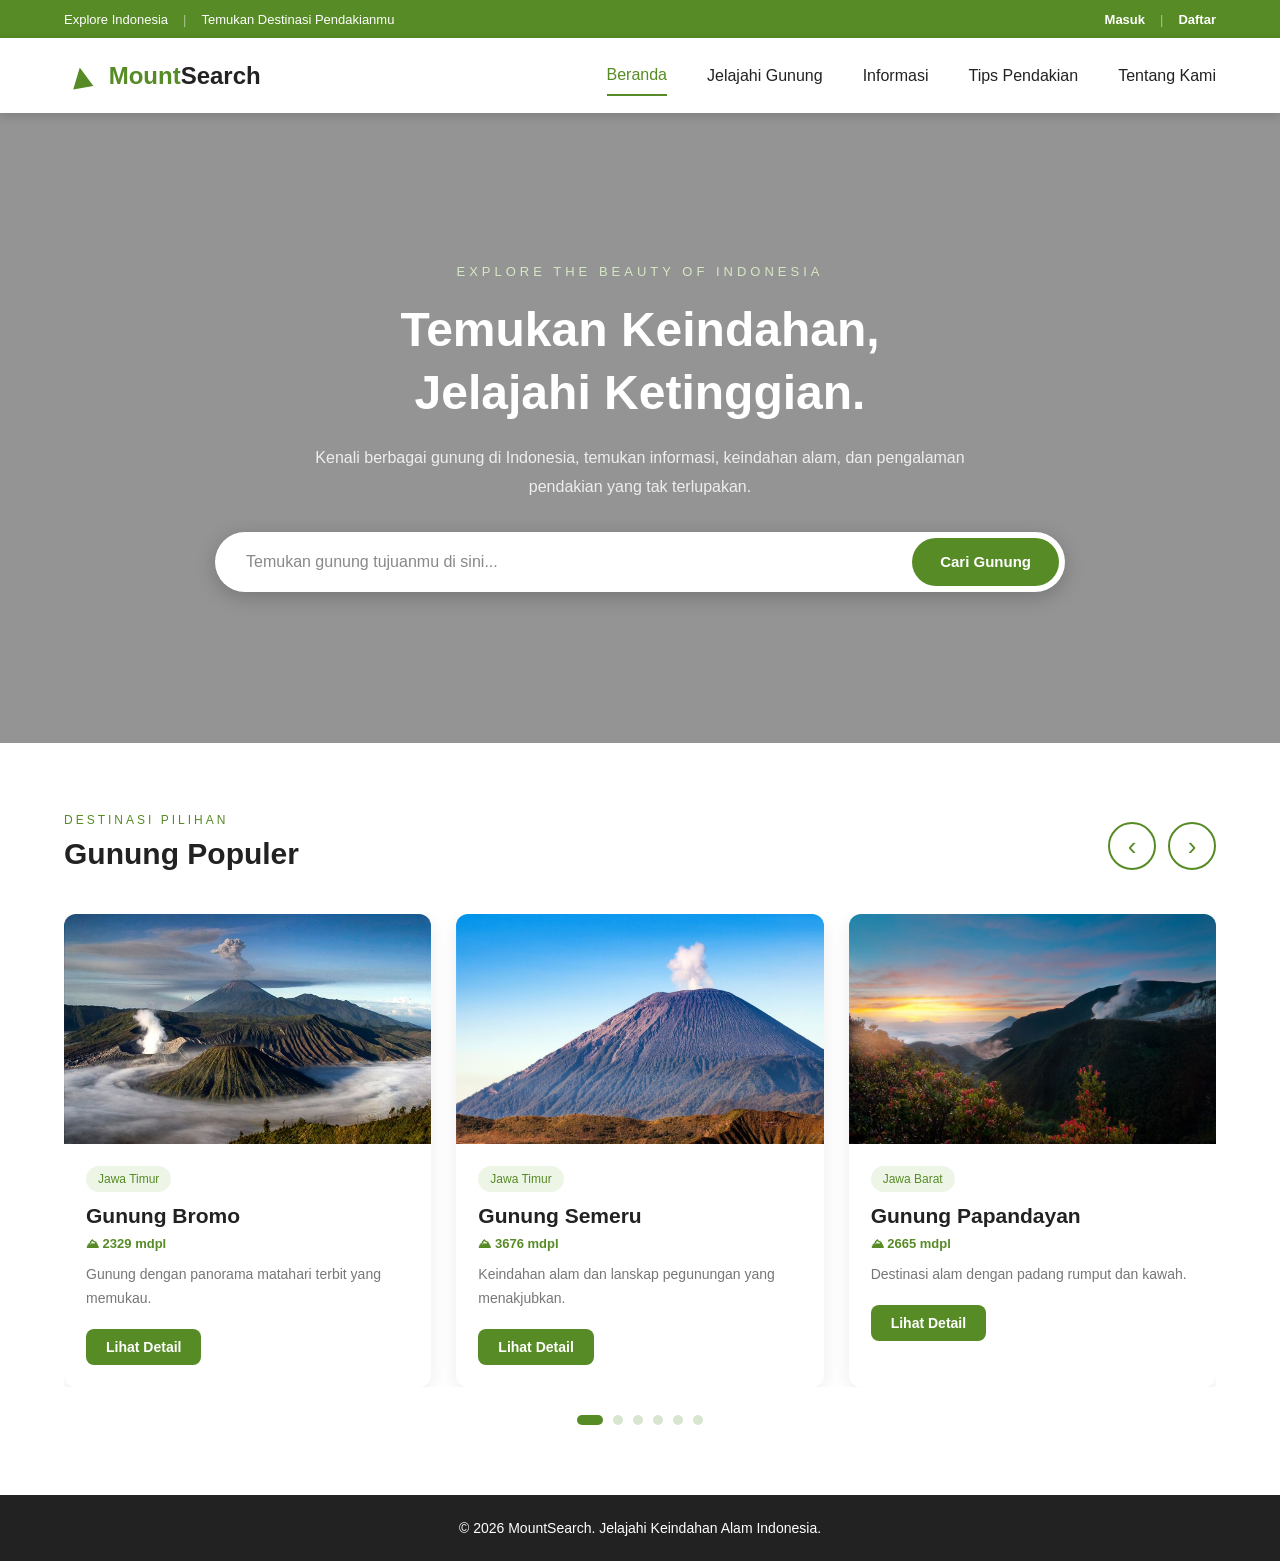
<file: index.html>
<!DOCTYPE html>
<html lang="id">
<head>
    <meta charset="UTF-8">
    <meta name="viewport" content="width=device-width, initial-scale=1.0">
    <title>MountSearch - Jelajahi Gunung Indonesia</title>

    <link rel="stylesheet" href="style.css">
</head>
<body>

    <!-- TOP BAR -->
    <div class="topbar">
        <div class="topbar-left">
            <span>Explore Indonesia</span>
            <span class="divider">|</span>
            <span>Temukan Destinasi Pendakianmu</span>
        </div>

        <div class="topbar-right">
            <a href="#">Masuk</a>
            <span class="divider">|</span>
            <a href="#">Daftar</a>
        </div>
    </div>

    <!-- NAVBAR -->
    <header class="navbar">

        <div class="logo">
            <div class="logo-icon">▲</div>
            <h1>Mount<span>Search</span></h1>
        </div>

        <nav>
            <a href="index.html" class="active">Beranda</a>
            <a href="#gunung">Jelajahi Gunung</a>
            <a href="informasi.html">Informasi</a>
            <a href="#">Tips Pendakian</a>
            <a href="#">Tentang Kami</a>
        </nav>

    </header>

    <!-- HERO SECTION -->
    <section class="hero">

        <div class="hero-overlay"></div>

        <div class="hero-content">

            <p class="hero-subtitle">
                EXPLORE THE BEAUTY OF INDONESIA
            </p>

            <h2>
                Temukan Keindahan,<br>
                Jelajahi Ketinggian.
            </h2>

            <p class="hero-description">
                Kenali berbagai gunung di Indonesia, temukan informasi,
                keindahan alam, dan pengalaman pendakian yang tak terlupakan.
            </p>

            <div class="search-container">
                <input
                    type="text"
                    id="searchInput"
                    placeholder="Temukan gunung tujuanmu di sini..."
                    autocomplete="off"
                >

                <!-- Tombol hapus pencarian (muncul saat ada input) -->
                <button type="button" id="clearSearch" class="clear-search" aria-label="Hapus pencarian">
                    &times;
                </button>

                <button type="button" id="searchButton">
                    Cari Gunung
                </button>
            </div>

        </div>

    </section>

    <!-- POPULAR MOUNTAINS -->
    <section class="mountain-section" id="gunung">

        <div class="section-header">

            <div>
                <p class="section-subtitle" id="sectionSubtitle">DESTINASI PILIHAN</p>
                <h2 id="sectionTitle">Gunung Populer</h2>
                <p class="results-count" id="resultsCount"></p>
            </div>

            <!-- Tombol navigasi panah carousel -->
            <div class="carousel-nav">
                <button type="button" class="carousel-btn" id="prevBtn" aria-label="Sebelumnya">
                    &#8249;
                </button>
                <button type="button" class="carousel-btn" id="nextBtn" aria-label="Berikutnya">
                    &#8250;
                </button>
            </div>

        </div>

        <!-- Viewport carousel: card dirender oleh script.js -->
        <div class="carousel" id="carousel">
            <div class="mountain-container" id="mountainContainer"></div>
        </div>

        <!-- Indikator titik carousel -->
        <div class="carousel-dots" id="carouselDots"></div>
 
    </section>

    <!-- FOOTER -->
    <footer>
        <p>© 2026 MountSearch. Jelajahi Keindahan Alam Indonesia.</p>
    </footer>

    <script src="script.js"></script>

</body>
</html>
</file>
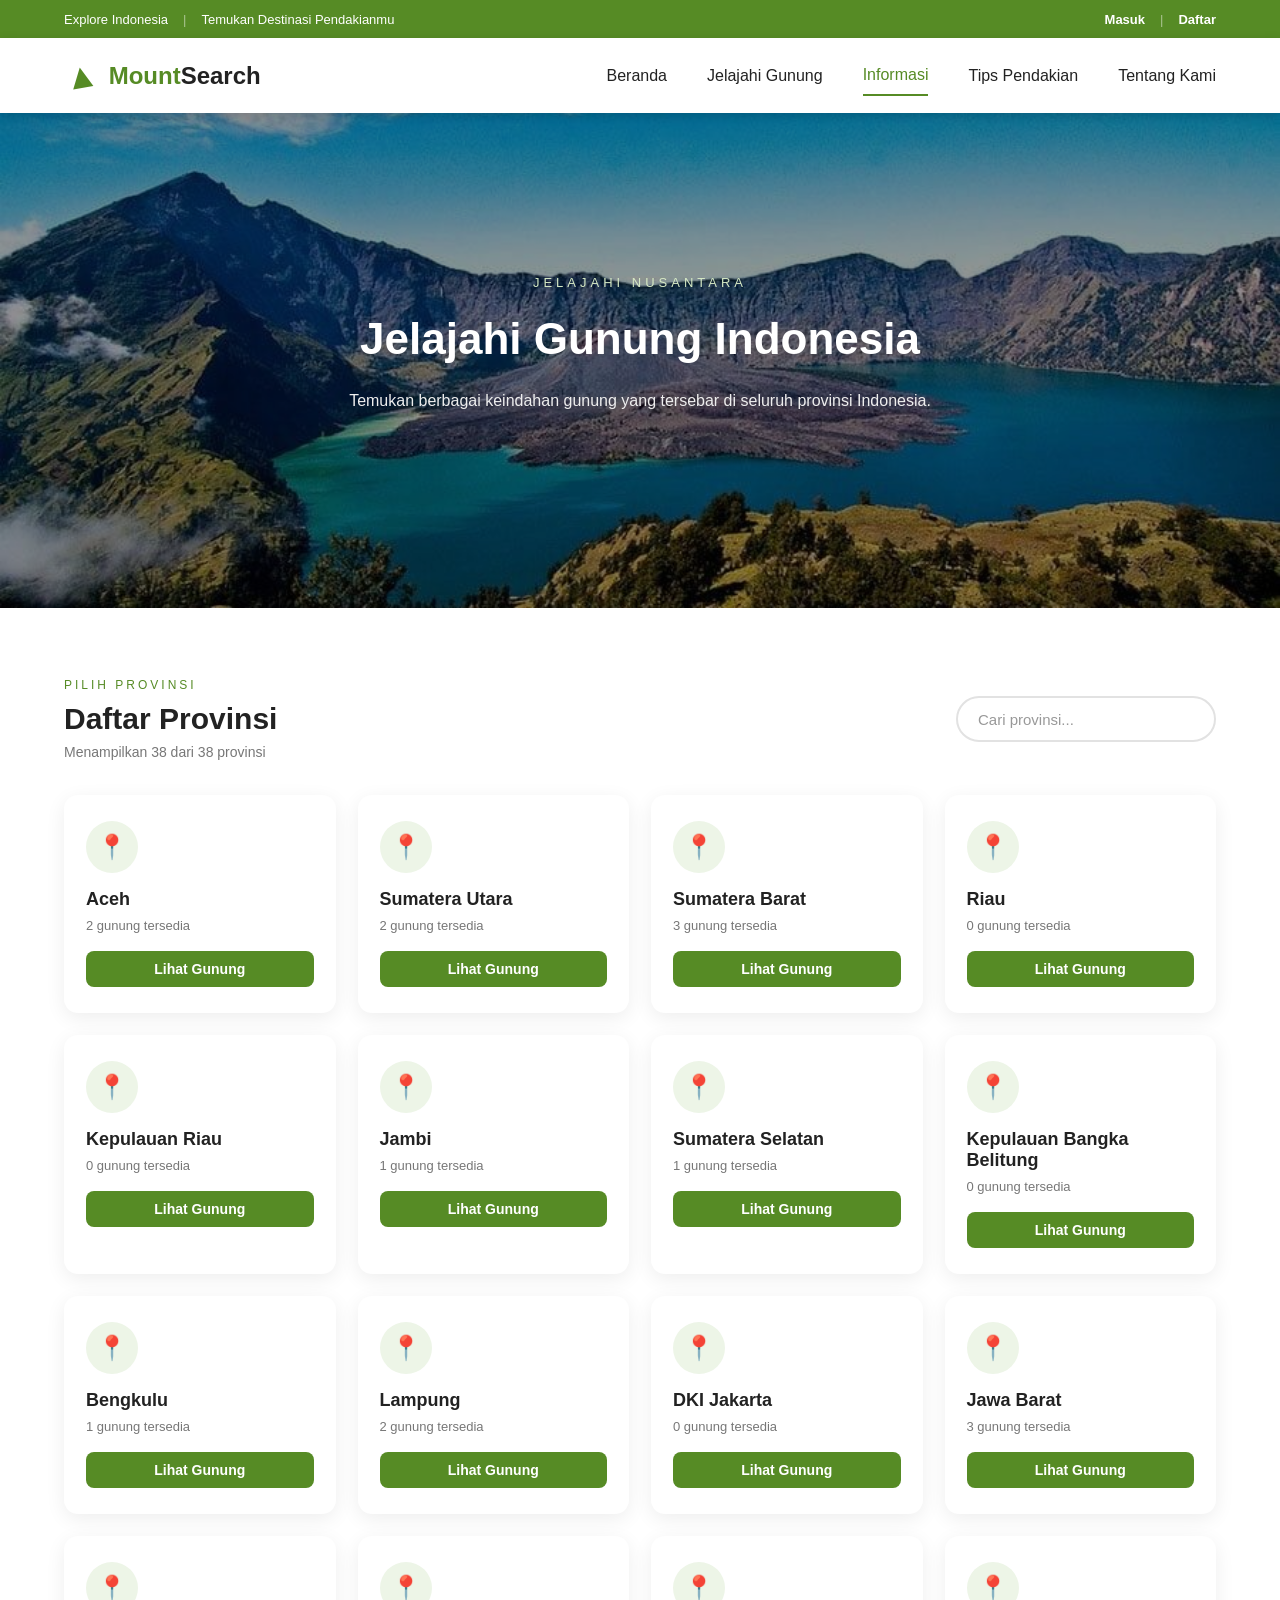
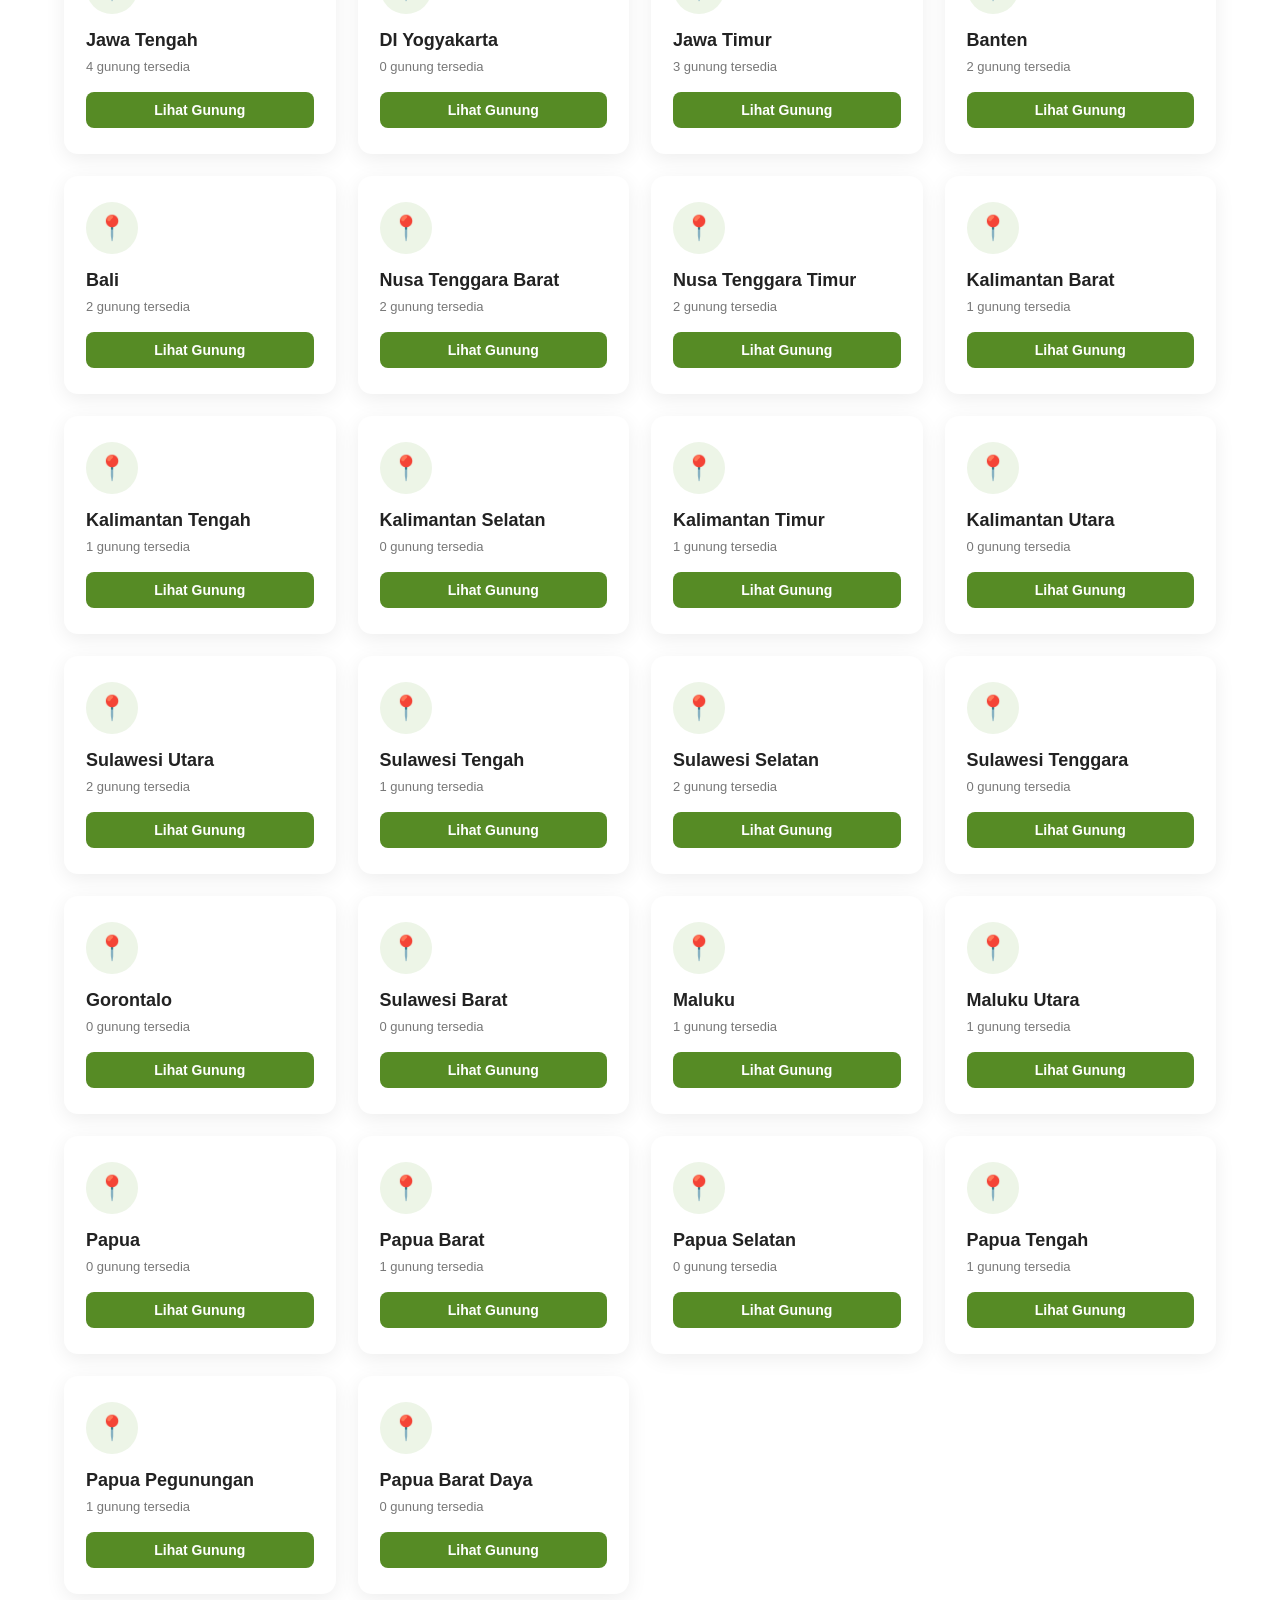
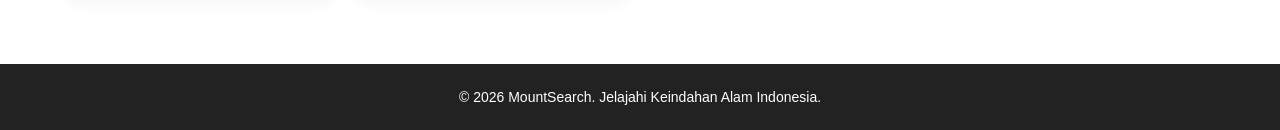
<file: informasi.html>
<!DOCTYPE html>
<html lang="id">
<head>
    <meta charset="UTF-8">
    <meta name="viewport" content="width=device-width, initial-scale=1.0">
    <title>Informasi Gunung Indonesia - MountSearch</title>

    <!-- Gaya dasar bersama (navbar, topbar, footer, card gunung) -->
    <link rel="stylesheet" href="style.css">
    <!-- Gaya khusus halaman Informasi -->
    <link rel="stylesheet" href="informasi.css">
</head>
<body>

    <!-- TOP BAR -->
    <div class="topbar">
        <div class="topbar-left">
            <span>Explore Indonesia</span>
            <span class="divider">|</span>
            <span>Temukan Destinasi Pendakianmu</span>
        </div>

        <div class="topbar-right">
            <a href="#">Masuk</a>
            <span class="divider">|</span>
            <a href="#">Daftar</a>
        </div>
    </div>

    <!-- NAVBAR -->
    <header class="navbar">

        <div class="logo">
            <div class="logo-icon">▲</div>
            <h1>Mount<span>Search</span></h1>
        </div>

        <nav>
            <a href="index.html">Beranda</a>
            <a href="index.html#gunung">Jelajahi Gunung</a>
            <a href="informasi.html" class="active">Informasi</a>
            <a href="#">Tips Pendakian</a>
            <a href="#">Tentang Kami</a>
        </nav>

    </header>

    <!-- HERO SECTION INFORMASI -->
    <section class="hero info-hero">

        <div class="hero-overlay"></div>

        <div class="hero-content">

            <p class="hero-subtitle">
                JELAJAHI NUSANTARA
            </p>

            <h2>
                Jelajahi Gunung Indonesia
            </h2>

            <p class="hero-description">
                Temukan berbagai keindahan gunung yang tersebar di
                seluruh provinsi Indonesia.
            </p>

        </div>

    </section>

    <!-- DAFTAR PROVINSI -->
    <section class="info-section" id="provinsiSection">

        <div class="section-header">

            <div>
                <p class="section-subtitle">PILIH PROVINSI</p>
                <h2>Daftar Provinsi</h2>
                <p class="results-count" id="provinsiCount"></p>
            </div>

            <!-- Pencarian nama provinsi -->
            <div class="info-search">
                <input
                    type="text"
                    id="provinsiSearch"
                    placeholder="Cari provinsi..."
                    autocomplete="off"
                >
            </div>

        </div>

        <!-- Grid provinsi dirender oleh informasi.js -->
        <div class="provinsi-grid" id="provinsiGrid"></div>

    </section>

    <!-- DAFTAR GUNUNG PER PROVINSI (disembunyikan awal) -->
    <section class="info-section" id="gunungSection" hidden>

        <div class="section-header">

            <div>
                <p class="section-subtitle">DAFTAR GUNUNG</p>
                <h2 id="gunungTitle">Gunung</h2>
                <p class="results-count" id="gunungCount"></p>
            </div>

            <!-- Tombol kembali ke daftar provinsi -->
            <button type="button" class="back-btn" id="backBtn">
                &#8592; Kembali ke Daftar Provinsi
            </button>

        </div>

        <!-- Grid gunung dirender oleh informasi.js -->
        <div class="gunung-grid" id="gunungGrid"></div>

    </section>

    <!-- FOOTER -->
    <footer>
        <p>© 2026 MountSearch. Jelajahi Keindahan Alam Indonesia.</p>
    </footer>

    <script src="informasi.js"></script>

</body>
</html>
</file>
<file: style.css>
/* =========================
   RESET
========================= */

* {
    margin: 0;
    padding: 0;
    box-sizing: border-box;
}

html {
    scroll-behavior: smooth;
}

body {
    font-family: Arial, Helvetica, sans-serif;
    color: #222;
    background-color: #ffffff;
}

/* =========================
   TOP BAR
========================= */

.topbar {
    width: 100%;
    height: 38px;
    background-color: #568b25;
    color: white;

    display: flex;
    justify-content: space-between;
    align-items: center;

    padding: 0 5%;
    font-size: 13px;
}

.topbar-left,
.topbar-right {
    display: flex;
    align-items: center;
    gap: 15px;
}

.topbar a {
    color: white;
    text-decoration: none;
    font-weight: bold;
}

.divider {
    opacity: 0.5;
}

/* =========================
   NAVBAR
========================= */

.navbar {
    height: 75px;
    width: 100%;
    background-color: white;

    display: flex;
    justify-content: space-between;
    align-items: center;

    padding: 0 5%;

    box-shadow: 0 3px 10px rgba(0, 0, 0, 0.15);

    position: relative;
    z-index: 10;
}

/* LOGO */

.logo {
    display: flex;
    align-items: center;
    gap: 10px;
}

.logo-icon {
    color: #568b25;
    font-size: 35px;
    transform: rotate(-10deg);
}

.logo h1 {
    font-size: 24px;
    color: #568b25;
    font-weight: bold;
}

.logo h1 span {
    color: #222;
}

/* NAVIGATION */

.navbar nav {
    display: flex;
    align-items: center;
    gap: 40px;
}

.navbar nav a {
    text-decoration: none;
    color: #222;
    font-size: 16px;
    transition: 0.3s;
    padding: 10px 0;
}

.navbar nav a:hover {
    color: #568b25;
}

.navbar nav a.active {
    color: #568b25;
    border-bottom: 2px solid #568b25;
}

/* =========================
   HERO SECTION
========================= */

.hero {
    min-height: 525px;
    height: 70vh;

    background-image: url(
        "https://images.unsplash.com/photo-1464822759023-fed622ff2c3b?auto=format&fit=crop&w=1920&q=90"
    );

    background-size: cover;
    background-position: center;
    background-repeat: no-repeat;

    position: relative;

    display: flex;
    justify-content: center;
    align-items: center;

    text-align: center;
}

/* DARK OVERLAY */

.hero-overlay {
    position: absolute;
    inset: 0;

    background: rgba(0, 0, 0, 0.42);
}

/* HERO CONTENT */

.hero-content {
    position: relative;
    z-index: 2;

    width: 90%;
    max-width: 1000px;

    color: white;
}

.hero-subtitle {
    font-size: 13px;
    letter-spacing: 4px;
    margin-bottom: 20px;
    color: #d5e8c4;
}

.hero-content h2 {
    font-size: 48px;
    line-height: 1.3;
    font-weight: bold;

    margin-bottom: 20px;
}

.hero-description {
    font-size: 16px;
    line-height: 1.8;

    max-width: 700px;
    margin: 0 auto 30px;

    color: #eeeeee;
}

/* =========================
   SEARCH BAR
========================= */

.search-container {
    width: 100%;
    max-width: 850px;

    height: 60px;

    margin: auto;

    background-color: white;
    border-radius: 50px;

    display: flex;
    align-items: center;

    padding: 6px;

    box-shadow: 0 5px 20px rgba(0, 0, 0, 0.2);
}

.search-container input {
    flex: 1;

    height: 100%;
    border: none;
    outline: none;

    padding: 0 25px;

    font-size: 16px;
    color: #333;

    border-radius: 50px;
}

.search-container input::placeholder {
    color: #888;
}

.search-container button {
    height: 48px;
    padding: 0 28px;

    background-color: #568b25;
    color: white;

    border: none;
    border-radius: 50px;

    font-size: 15px;
    font-weight: bold;

    cursor: pointer;
    transition: 0.3s;
}

.search-container button:hover {
    background-color: #3e6c18;
}

/* Tombol hapus (X) di dalam search bar */
.clear-search {
    display: none;

    width: 36px;
    height: 36px;

    flex-shrink: 0;

    margin-right: 6px;

    background-color: #edf5e7;
    color: #568b25;

    border: none;
    border-radius: 50%;

    font-size: 22px;
    line-height: 1;

    cursor: pointer;
    transition: 0.3s;
}

/* Kelas yang dipakai JavaScript untuk menampilkan tombol hapus */
.clear-search.show {
    display: flex;
    align-items: center;
    justify-content: center;
}

.clear-search:hover {
    background-color: #568b25;
    color: white;
}

/* =========================
   MOUNTAIN SECTION
========================= */

.mountain-section {
    padding: 70px 5%;
}

.section-header {
    display: flex;
    justify-content: space-between;
    align-items: center;

    margin-bottom: 35px;
}

.section-subtitle {
    font-size: 12px;
    letter-spacing: 3px;
    color: #568b25;

    margin-bottom: 10px;
}

.section-header h2 {
    font-size: 30px;
    color: #222;
}

.see-all {
    text-decoration: none;
    color: #568b25;
    font-weight: bold;
}

/* MOUNTAIN CARDS */

/* Viewport carousel menyembunyikan card di luar layar */
.carousel {
    width: 100%;
    overflow: hidden;
}

.mountain-container {
    display: flex;
    gap: 25px;

    /* Transisi geser yang halus */
    transition: transform 0.5s ease;
    will-change: transform;
}

.mountain-card {
    /* Default desktop: 3 card terlihat */
    flex: 0 0 calc((100% - 50px) / 3);
    min-width: 0;

    background-color: white;

    border-radius: 12px;
    overflow: hidden;

    box-shadow: 0 5px 20px rgba(0, 0, 0, 0.08);

    transition: transform 0.3s, box-shadow 0.3s;
}

.mountain-card:hover {
    transform: translateY(-5px);
    box-shadow: 0 12px 28px rgba(0, 0, 0, 0.14);
}

/* CARD IMAGES */

.mountain-image {
    width: 100%;
    height: 230px;

    overflow: hidden;
    background-color: #edf5e7;
}

/* Gambar gunung memakai elemen <img> agar mudah dikelola */
.mountain-image img {
    width: 100%;
    height: 100%;

    object-fit: cover;
    object-position: center;

    display: block;
    transition: transform 0.4s ease;
}

/* Efek zoom halus saat card di-hover */
.mountain-card:hover .mountain-image img {
    transform: scale(1.08);
}

/* CARD CONTENT */

.mountain-info {
    padding: 22px;

    display: flex;
    flex-direction: column;
}

.location {
    display: inline-block;

    font-size: 12px;
    color: #568b25;

    background-color: #edf5e7;

    padding: 6px 12px;
    border-radius: 20px;

    margin-bottom: 12px;
    align-self: flex-start;
}

.mountain-info h3 {
    font-size: 21px;
    margin-bottom: 8px;
}

/* Tinggi gunung (mdpl) */
.mountain-height {
    display: inline-flex;
    align-items: center;
    gap: 6px;

    font-size: 13px;
    font-weight: bold;
    color: #568b25;

    margin-bottom: 12px;
}

.mountain-info p {
    font-size: 14px;
    line-height: 1.7;
    color: #777;

    margin-bottom: 18px;
}

/* Tombol Lihat Detail */
.detail-button {
    align-self: flex-start;

    margin-top: auto;

    padding: 10px 20px;

    background-color: #568b25;
    color: white;

    border: none;
    border-radius: 8px;

    font-size: 14px;
    font-weight: bold;

    cursor: pointer;
    transition: 0.3s;
}

.detail-button:hover {
    background-color: #3e6c18;
}

/* =========================
   HASIL PENCARIAN / KOSONG
   ========================= */

.results-count {
    font-size: 14px;
    color: #777;
    margin-top: 8px;
}

/* Pesan saat gunung tidak ditemukan */
.not-found {
    flex: 0 0 100%;

    text-align: center;

    padding: 60px 20px;

    background-color: #f7f9f4;
    border-radius: 12px;

    color: #555;
}

/* =========================
   CAROUSEL NAVIGATION & DOTS
   ========================= */

.carousel-nav {
    display: flex;
    gap: 12px;
}

.carousel-btn {
    width: 48px;
    height: 48px;

    background-color: white;
    color: #568b25;

    border: 2px solid #568b25;
    border-radius: 50%;

    font-size: 26px;
    line-height: 1;

    cursor: pointer;
    transition: 0.3s;
}

.carousel-btn:hover {
    background-color: #568b25;
    color: white;
}

.carousel-btn:disabled {
    opacity: 0.35;
    cursor: not-allowed;
}

.carousel-btn:disabled:hover {
    background-color: white;
    color: #568b25;
}

/* Indikator titik di bawah carousel */
.carousel-dots {
    display: flex;
    justify-content: center;
    gap: 10px;

    margin-top: 28px;
}

.carousel-dot {
    width: 10px;
    height: 10px;

    background-color: #d9e6cf;

    border: none;
    border-radius: 50%;

    cursor: pointer;
    transition: 0.3s;
}

.carousel-dot.active {
    width: 26px;
    border-radius: 6px;
    background-color: #568b25;
}

.not-found h3 {
    font-size: 22px;
    color: #222;
    margin-bottom: 10px;
}

.not-found p {
    font-size: 15px;
    color: #777;
}

/* =========================
   FOOTER
========================= */

footer {
    background-color: #222;
    color: white;

    text-align: center;

    padding: 25px;

    font-size: 14px;
}

/* =========================
   RESPONSIVE TABLET
========================= */

@media (max-width: 1000px) {

    .navbar {
        padding: 0 3%;
    }

    .navbar nav {
        gap: 20px;
    }

    .navbar nav a {
        font-size: 14px;
    }

    .hero-content h2 {
        font-size: 40px;
    }

    .mountain-card {
        /* Tablet: 2 card terlihat */
        flex: 0 0 calc((100% - 25px) / 2);
    }

}

/* =========================
   RESPONSIVE MOBILE
========================= */

@media (max-width: 700px) {

    .topbar {
        padding: 0 15px;
        font-size: 11px;
    }

    .topbar-left span:nth-child(3) {
        display: none;
    }

    .navbar {
        height: auto;
        min-height: 70px;

        flex-direction: column;
        padding: 15px;
        gap: 20px;
    }

    .navbar nav {
        width: 100%;

        overflow-x: auto;

        justify-content: flex-start;
        gap: 25px;

        padding-bottom: 5px;
    }

    .navbar nav a {
        white-space: nowrap;
    }

    .hero {
        min-height: 500px;
        height: auto;
        padding: 70px 20px;
    }

    .hero-content h2 {
        font-size: 32px;
    }

    .hero-description {
        font-size: 14px;
    }

    .search-container {
        height: auto;
        flex-direction: column;

        position: relative;

        background: transparent;
        box-shadow: none;
        gap: 10px;
    }

    .search-container input {
        height: 55px;
        width: 100%;
        background-color: white;
    }

    /* Tombol hapus diposisikan di dalam input pada layar kecil */
    .search-container .clear-search {
        position: absolute;
        top: 10px;
        right: 15px;

        width: 36px;
        height: 36px;

        margin: 0;

        background-color: #f0f0f0;
    }

    .search-container button {
        width: 100%;
        height: 50px;
    }

    .mountain-section {
        padding: 50px 20px;
    }

    .section-header h2 {
        font-size: 25px;
    }

    .mountain-card {
        /* Mobile: 1 card terlihat */
        flex: 0 0 100%;
    }

    .carousel-btn {
        width: 42px;
        height: 42px;
        font-size: 22px;
    }

}
</file>
<file: informasi.css>
/* =========================================================
   MOUNTSEARCH - HALAMAN INFORMASI
   Gaya khusus halaman informasi.html.
   (Navbar, topbar, footer, & card gunung memakai style.css)
   ========================================================= */

/* =========================
   HERO INFORMASI
   ========================= */

/* Menimpa background hero bawaan dengan foto pegunungan lokal */
.info-hero {
    background-image: url("images/rinjani.jpg");
    background-size: cover;
    background-position: center;
    background-repeat: no-repeat;

    min-height: 420px;
    height: 55vh;
}

.info-hero .hero-content h2 {
    font-size: 44px;
}

/* =========================
   SECTION UMUM
   ========================= */

.info-section {
    padding: 70px 5%;
}

.info-section[hidden] {
    display: none;
}

/* Kotak pencarian provinsi */
.info-search input {
    width: 260px;
    max-width: 100%;

    height: 46px;

    padding: 0 20px;

    border: 2px solid #e2e2e2;
    border-radius: 30px;

    font-size: 15px;
    color: #333;

    outline: none;
    transition: 0.3s;
}

.info-search input:focus {
    border-color: #568b25;
}

.info-search input::placeholder {
    color: #999;
}

/* =========================
   GRID PROVINSI
   ========================= */

.provinsi-grid {
    display: grid;
    grid-template-columns: repeat(4, 1fr);
    gap: 22px;
}

.provinsi-card {
    background-color: #ffffff;

    border-radius: 14px;

    padding: 26px 22px;

    box-shadow: 0 5px 20px rgba(0, 0, 0, 0.07);

    transition: transform 0.3s, box-shadow 0.3s;
}

.provinsi-card:hover {
    transform: translateY(-5px);
    box-shadow: 0 12px 28px rgba(0, 0, 0, 0.13);
}

/* Ikon lokasi sederhana */
.provinsi-icon {
    width: 52px;
    height: 52px;

    display: flex;
    align-items: center;
    justify-content: center;

    background-color: #edf5e7;
    color: #568b25;

    border-radius: 50%;

    font-size: 24px;

    margin-bottom: 16px;
}

.provinsi-card h3 {
    font-size: 18px;
    color: #222;

    margin-bottom: 8px;
}

.provinsi-total {
    display: block;

    font-size: 13px;
    color: #777;

    margin-bottom: 18px;
}

/* Tombol Lihat Gunung */
.lihat-gunung-btn {
    width: 100%;

    padding: 10px 16px;

    background-color: #568b25;
    color: white;

    border: none;
    border-radius: 8px;

    font-size: 14px;
    font-weight: bold;

    cursor: pointer;
    transition: 0.3s;
}

.lihat-gunung-btn:hover {
    background-color: #3e6c18;
}

/* =========================
   GRID GUNUNG
   ========================= */

.gunung-grid {
    display: grid;
    grid-template-columns: repeat(3, 1fr);
    gap: 25px;
}

/* Kabupaten / lokasi pada card gunung */
.gunung-kabupaten {
    font-size: 13px !important;
    color: #999 !important;
    margin-bottom: 12px !important;
}

/* Tombol kembali */
.back-btn {
    padding: 12px 22px;

    background-color: white;
    color: #568b25;

    border: 2px solid #568b25;
    border-radius: 30px;

    font-size: 14px;
    font-weight: bold;

    cursor: pointer;
    transition: 0.3s;
}

.back-btn:hover {
    background-color: #568b25;
    color: white;
}

/* Pesan kosong (provinsi tanpa data gunung) */
.empty-message {
    grid-column: 1 / -1;

    text-align: center;

    padding: 60px 20px;

    background-color: #f5f5f5;
    border-radius: 14px;

    color: #555;
}

.empty-message h3 {
    font-size: 20px;
    color: #222;
    margin-bottom: 10px;
}

.empty-message p {
    font-size: 15px;
    color: #777;
}

/* =========================
   RESPONSIVE TABLET
   ========================= */

@media (max-width: 1000px) {

    .provinsi-grid {
        grid-template-columns: repeat(3, 1fr);
    }

    .gunung-grid {
        grid-template-columns: repeat(2, 1fr);
    }

    .info-hero .hero-content h2 {
        font-size: 36px;
    }

}

/* =========================
   RESPONSIVE MOBILE
   ========================= */

@media (max-width: 700px) {

    .info-section {
        padding: 50px 20px;
    }

    .section-header {
        flex-direction: column;
        align-items: flex-start;
        gap: 18px;
    }

    .info-search,
    .info-search input {
        width: 100%;
    }

    .provinsi-grid {
        grid-template-columns: repeat(2, 1fr);
        gap: 16px;
    }

    .provinsi-card {
        padding: 20px 16px;
    }

    .gunung-grid {
        grid-template-columns: 1fr;
    }

    .info-hero {
        min-height: 380px;
        height: auto;
        padding: 70px 20px;
    }

    .info-hero .hero-content h2 {
        font-size: 30px;
    }

    .back-btn {
        width: 100%;
        text-align: center;
    }

}
</file>
